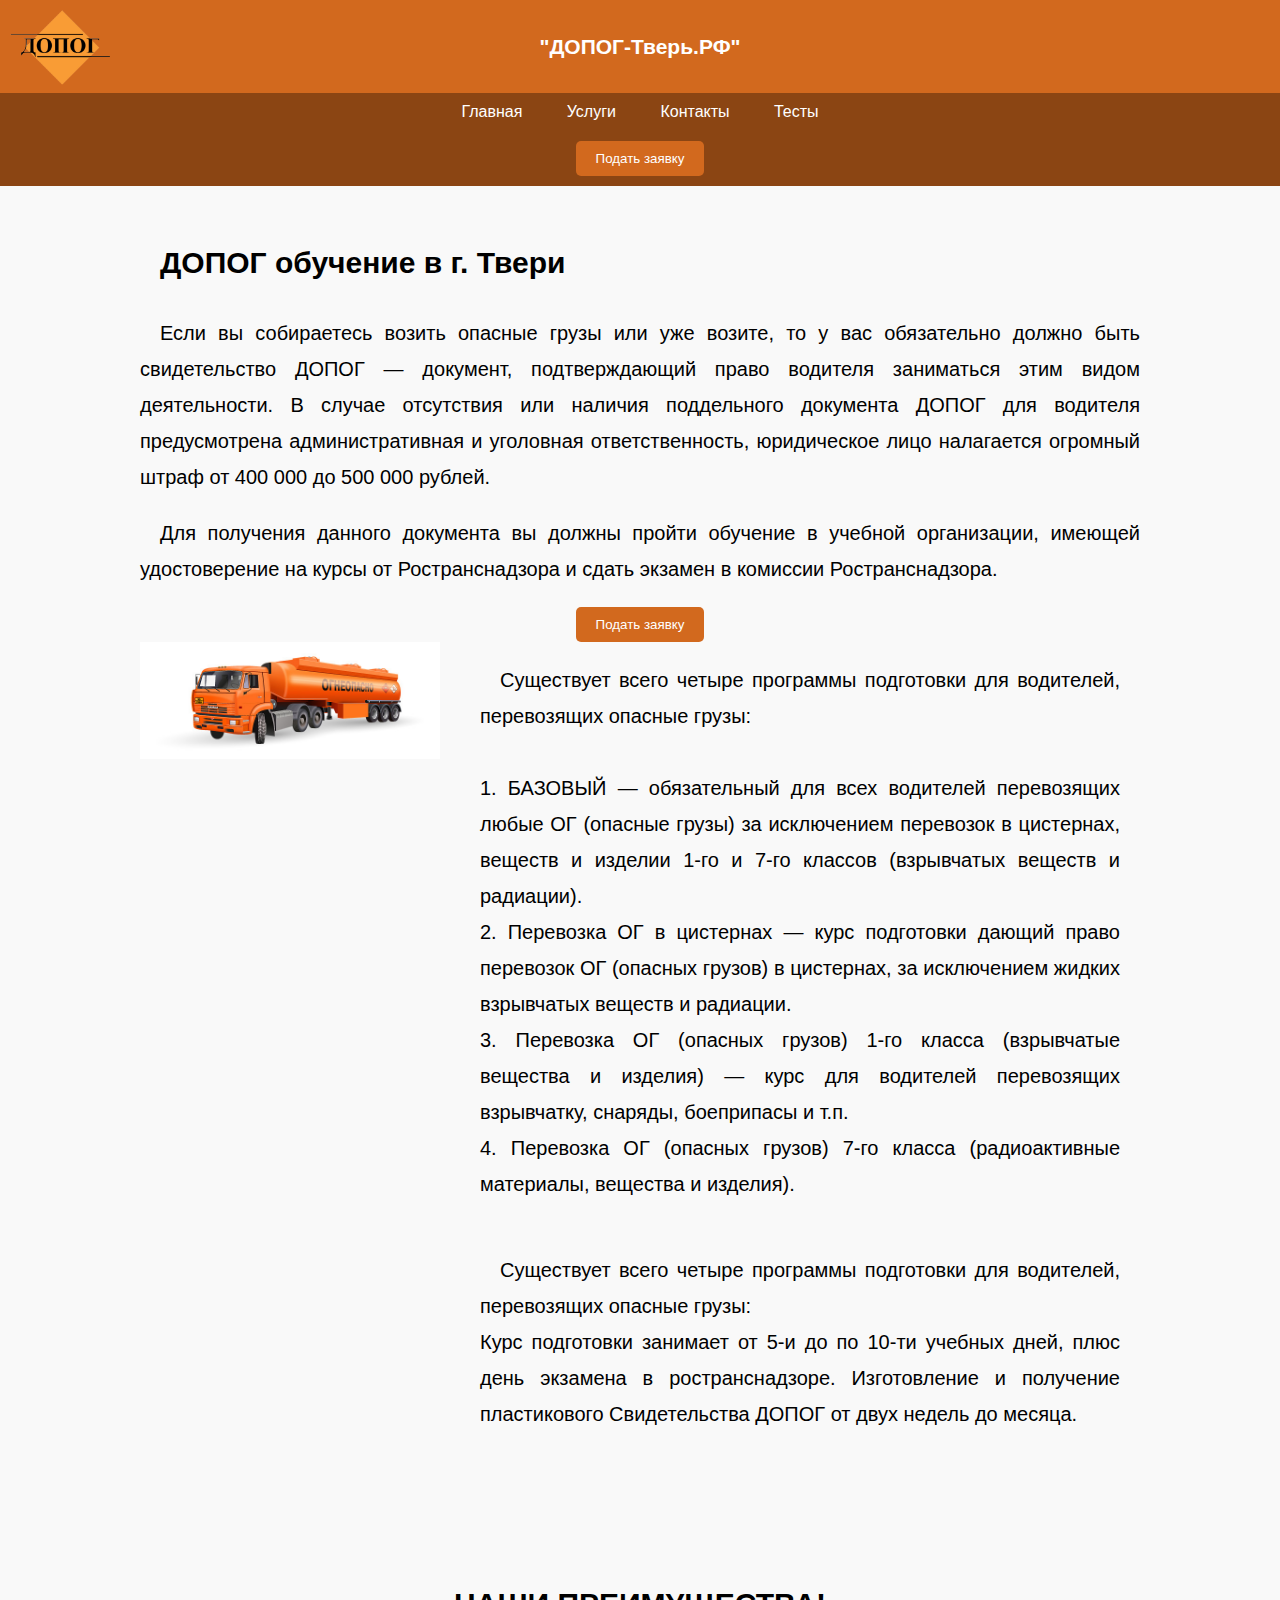
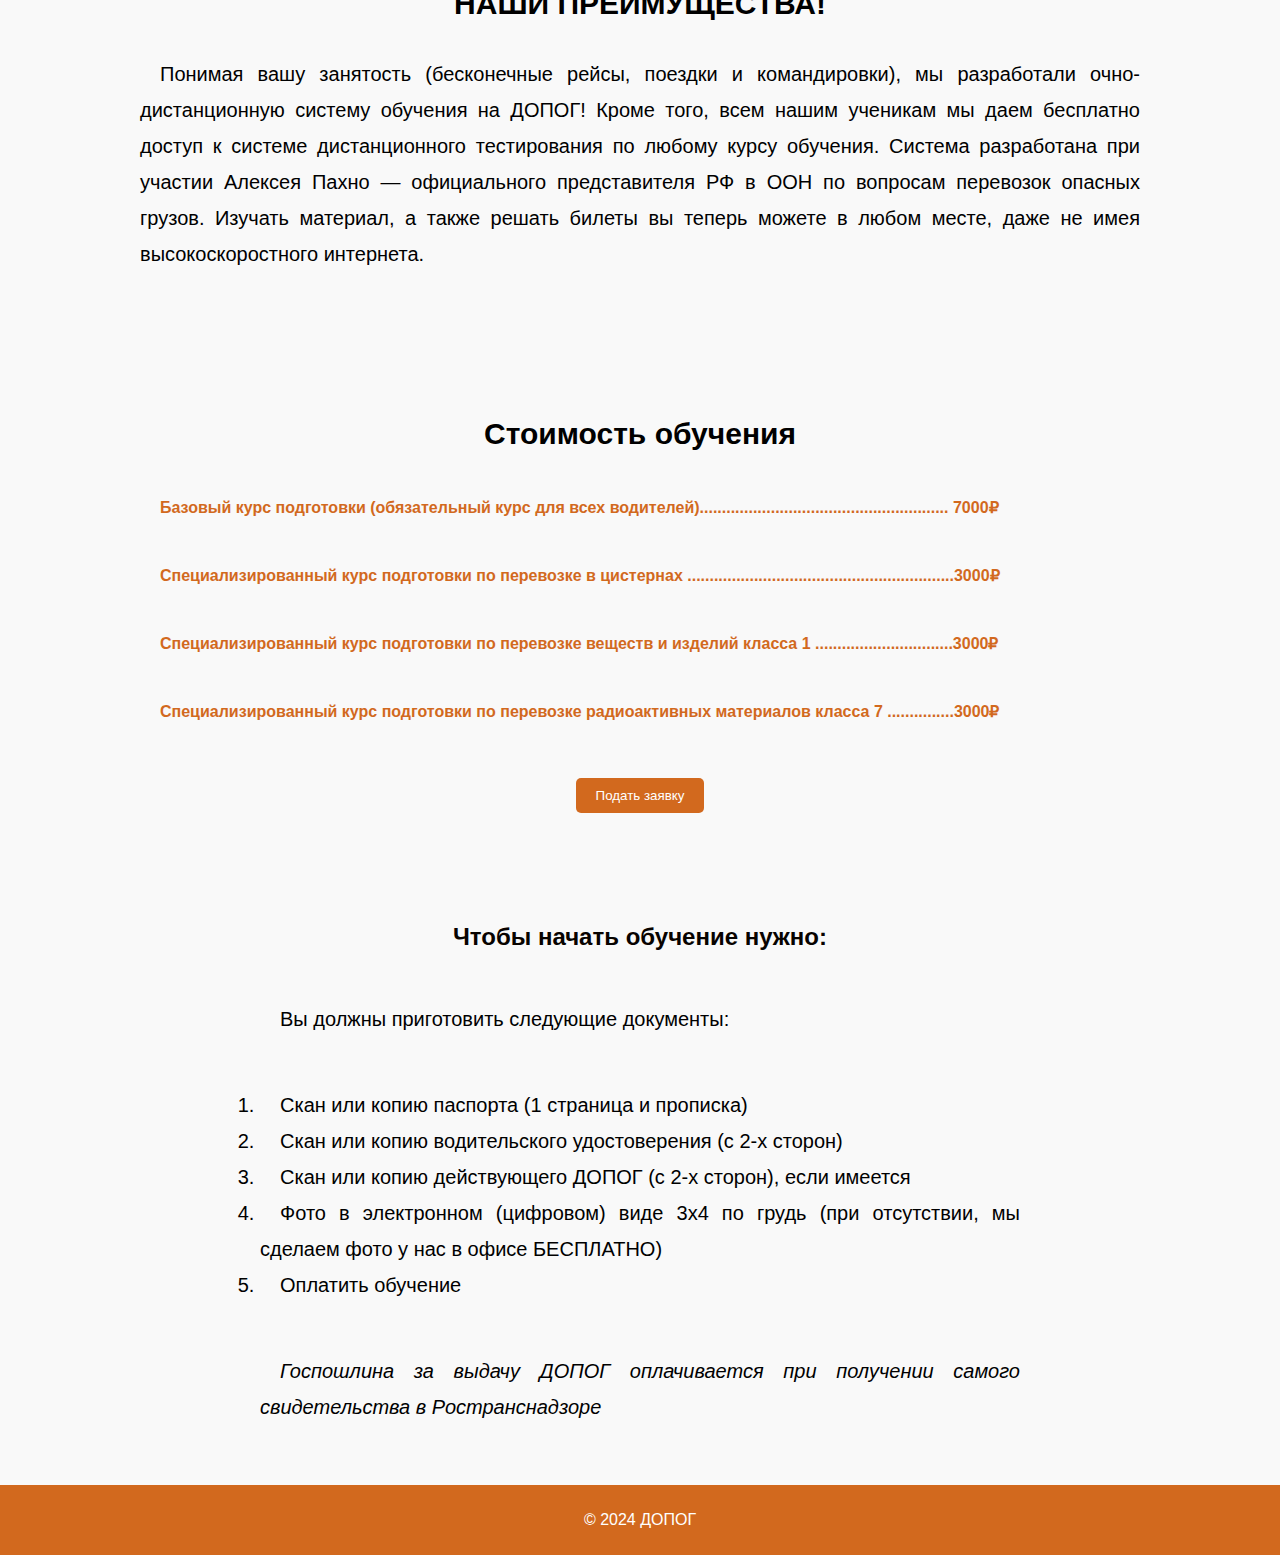
<file: index.html>
<!DOCTYPE html>
<html lang="ru">
<head>
    <meta charset="UTF-8">
    <meta name="viewport" content="width=device-width, initial-scale=1.0">
    <title>Учебный центр "ДОПОГ-Тверь.РФ"</title>
    <link rel="icon" href="./img/i.jpg" type="image/jpeg">
    <link rel="stylesheet" href="style.css">
</head>
<body>
    <header>
        <a href="index.html">
            <img src="./img/X-B1XLj3yAQ.png" alt="Логотип ДОПОГ" class="logo">
        </a>
        <h1>"ДОПОГ-Тверь.РФ"</h1>
    </header>
    <nav> 
        <a href="index.html">Главная</a>
        <a href="services.html">Услуги</a>
        <a href="contacts.html">Контакты</a>
        <a href="tests.html">Тесты</a>
        <button onclick="openForm()" class="request-btn">Подать заявку</button>
    </nav>
    <section id="about">
        <h2>ДОПОГ обучение в г. Твери</h2>
        <p>Если вы собираетесь возить опасные грузы или уже возите, то у вас обязательно должно быть свидетельство ДОПОГ — документ, подтверждающий право водителя заниматься этим видом деятельности. В случае отсутствия или наличия поддельного документа ДОПОГ для водителя предусмотрена административная и уголовная ответственность, юридическое лицо налагается огромный штраф от 400 000 до 500 000 рублей.</p>
        <p>Для получения данного документа вы должны пройти обучение в учебной организации, имеющей удостоверение на курсы от Ространснадзора и сдать экзамен в комиссии Ространснадзора.</p>
        <button onclick="openForm()" class="request-btn">Подать заявку</button>
        <div class="services-text-container">
            <img src="./img/dopog-kamaz.jpg" alt="Изображение ДОПОГ" class="service-image">
            <div class="text-content">
                <p class="about-text">
                    Существует всего четыре программы подготовки для водителей, перевозящих опасные грузы:<br><br>
                    1. БАЗОВЫЙ — обязательный для всех водителей перевозящих любые ОГ (опасные грузы) за исключением перевозок в цистернах, веществ и изделии 1-го и 7-го классов (взрывчатых веществ и радиации).<br>
                    2. Перевозка ОГ в цистернах — курс подготовки дающий право перевозок ОГ (опасных грузов) в цистернах, за исключением жидких взрывчатых веществ и радиации.<br>
                    3. Перевозка ОГ (опасных грузов) 1-го класса (взрывчатые вещества и изделия) — курс для водителей перевозящих взрывчатку, снаряды, боеприпасы и т.п.<br>
                    4. Перевозка ОГ (опасных грузов) 7-го класса (радиоактивные материалы, вещества и изделия).
                </p>
                <p class="about-text">
                    Существует всего четыре программы подготовки для водителей, перевозящих опасные грузы:<br>
                    Курс подготовки занимает от 5-и до по 10-ти учебных дней, плюс день экзамена в ространснадзоре. Изготовление и получение пластикового Свидетельства ДОПОГ от двух недель до месяца.
                </p>
            </div>
        </div>
    </section>
    
    <section id="contact">
        <h2>НАШИ ПРЕИМУЩЕСТВА!</h2>
        <div class="contact-text-container">
            <p class="contact-text">
                Понимая вашу занятость (бесконечные рейсы, поездки и командировки), мы разработали очно-дистанционную систему обучения на ДОПОГ! Кроме того, всем нашим ученикам мы даем бесплатно доступ к системе дистанционного тестирования по любому курсу обучения. Система разработана при участии Алексея Пахно — официального представителя РФ в ООН по вопросам перевозок опасных грузов. Изучать материал, а также решать билеты вы теперь можете в любом месте, даже не имея высокоскоростного интернета.
            </p>
        </div>
    </section>

    <section id="pricing">
        <h2>Стоимость обучения</h2>
        <div class="pricing-text-container">
            <p class="pricing-text">
                <strong><a href="services.html" class="pricing-link">Базовый курс подготовки (обязательный курс для всех водителей)........................................................ 7000₽</a></strong><br>
                <strong><a href="services.html" class="pricing-link">Специализированный курс подготовки по перевозке в цистернах ............................................................3000₽</a></strong><br>
                <strong><a href="services.html" class="pricing-link">Специализированный курс подготовки по перевозке веществ и изделий класса 1 ...............................3000₽</a></strong><br>
                <strong><a href="services.html" class="pricing-link">Специализированный курс подготовки по перевозке радиоактивных материалов класса 7 ...............3000₽</a></strong><br>
            </p>
            <button onclick="openForm()" class="request-btn">Подать заявку</button>
        </div>
    </section>    
        
        <section id="requirements" style="padding: 20px; max-width: 800px; margin: 0 auto;">
            <h2 class="centered" style="color: #080300;">Чтобы начать обучение нужно:</h2>
            <div>
                <p class="about-text" style="text-align: justify;">
                    Вы должны приготовить следующие документы:
                </p>
                <ul class="about-text" style="list-style-type: decimal; padding-left: 20px;">
                    <li>Скан или копию паспорта (1 страница и прописка)</li>
                    <li>Скан или копию водительского удостоверения (с 2-х сторон)</li>
                    <li>Скан или копию действующего ДОПОГ (с 2-х сторон), если имеется</li>
                    <li>Фото в электронном (цифровом) виде 3х4 по грудь (при отсутствии, мы сделаем фото у нас в офисе БЕСПЛАТНО)</li>
                    <li>Оплатить обучение</li>
                </ul>
                <p class="about-text" style="text-align: justify;">
                    <em>Госпошлина за выдачу ДОПОГ оплачивается при получении самого свидетельства в Ространснадзоре</em>
                </p>
            </div>
        </section>
        
        <button onclick="scrollToTop()" class="back-to-top"></button>
        <div class="content-wrapper">
            <footer>
                <p>&copy; 2024 ДОПОГ </p>
            </footer>
        </div>
    
       <div id="myModal" class="modal">
    <div class="modal-content">
        <span class="close" onclick="closeForm()">&times;</span>
        <h2>Подать заявку</h2>
        <form id="requestForm">
            <label for="name">Имя:</label>
            <input type="text" id="name" placeholder="Имя" name="name" required>
            <label for="phone">Номер телефона (только цифры, 11 символов):</label>
            <input type="tel" id="phone" name="phone" placeholder="+7(900) 800-00-00" pattern="[0-9]{11}" maxlength="11" required>
            <button type="submit">Отправить</button>
        </form>
        <div id="formMessage" style="display:none;"></div>
    </div>
</div>

<script src="main.js"></script>
    </body>
    </html>
</file>
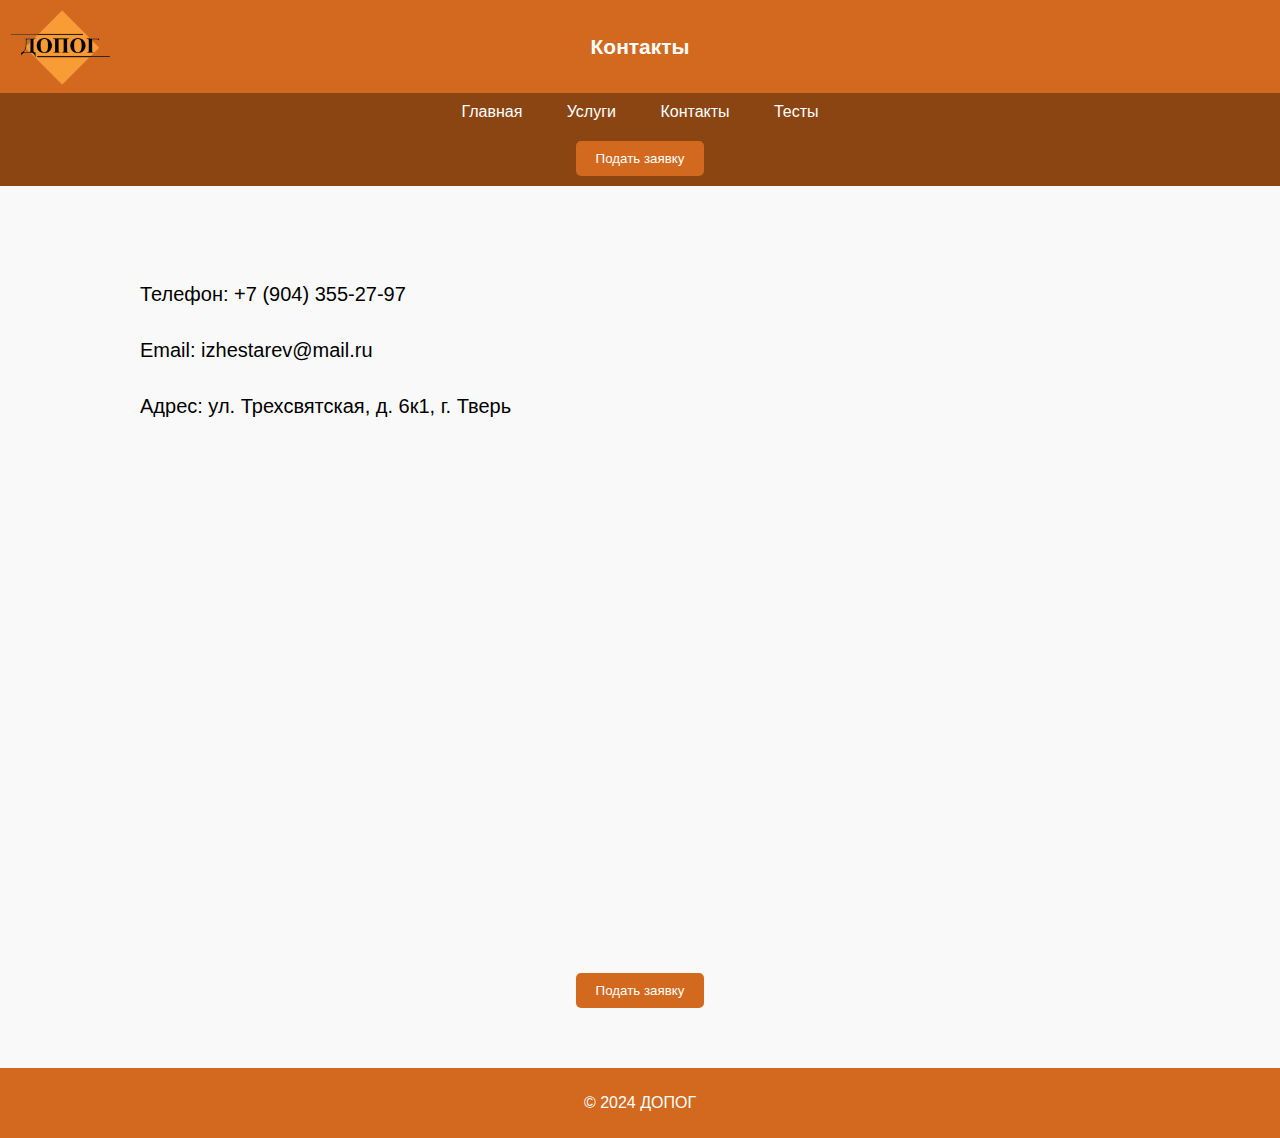
<file: contacts.html>
<!DOCTYPE html>
<html lang="ru">
<head>
    <meta charset="UTF-8">
    <meta name="viewport" content="width=device-width, initial-scale=1.0">
    <title>Контакты</title>
    <link rel="stylesheet" href="style.css">
    <link rel="icon" href="./img/i.jpg" type="image/jpeg">
</head>
<body>
    <header>
        <a href="index.html">
            <img src="./img/X-B1XLj3yAQ.png" alt="Логотип ДОПОГ" class="logo">
        </a>
        <h1>Контакты</h1>
    </header>
    <nav>
        <a href="index.html">Главная</a>
        <a href="services.html">Услуги</a>
        <a href="contacts.html">Контакты</a>
        <a href="tests.html">Тесты</a>
        <button onclick="openForm()" class="request-btn">Подать заявку</button>
    </nav>
    
    <section id="contact">
        <p>Телефон: +7 (904) 355-27-97</p>
        <p>Email: izhestarev@mail.ru</p>
        <p>Адрес: ул. Трехсвятская, д. 6к1, г. Тверь</p>
        <div id="map-container">
            <script type="text/javascript" charset="utf-8" async src="https://api-maps.yandex.ru/services/constructor/1.0/js/?um=constructor%3Add90d24d27154bee69b114891109191d1e91a4035be8429a45c6de1d0837a276&amp;width=100%25&amp;height=100%25&amp;lang=ru_RU&amp;scroll=true"></script>
        </div>
        <button onclick="openForm()" class="request-btn">Подать заявку</button>
    </section>
    
   
    <div id="myModal" class="modal">
    <div class="modal-content">
        <span class="close" onclick="closeForm()">&times;</span>
        <h2>Подать заявку</h2>
        <form id="requestForm">
            <label for="name">Имя:</label>
            <input type="text" id="name" placeholder="Имя" name="name" required>
            <label for="phone">Номер телефона (только цифры, 10 символов):</label>
            <input type="tel" id="phone" name="phone" placeholder="+7(900) 800-00-00" pattern="[0-9]{11}" maxlength="11" required>
            <button type="submit">Отправить</button>
        </form>
        <div id="formMessage" style="display:none;"></div>
    </div>
</div>
   
    <div class="content-wrapper">
        <footer>
            <p>&copy; 2024 ДОПОГ </p>
        </footer>
    </div>

    <button onclick="scrollToTop()" class="back-to-top"></button>
    <script src="main.js"></script>
</body>
</html>
</file>
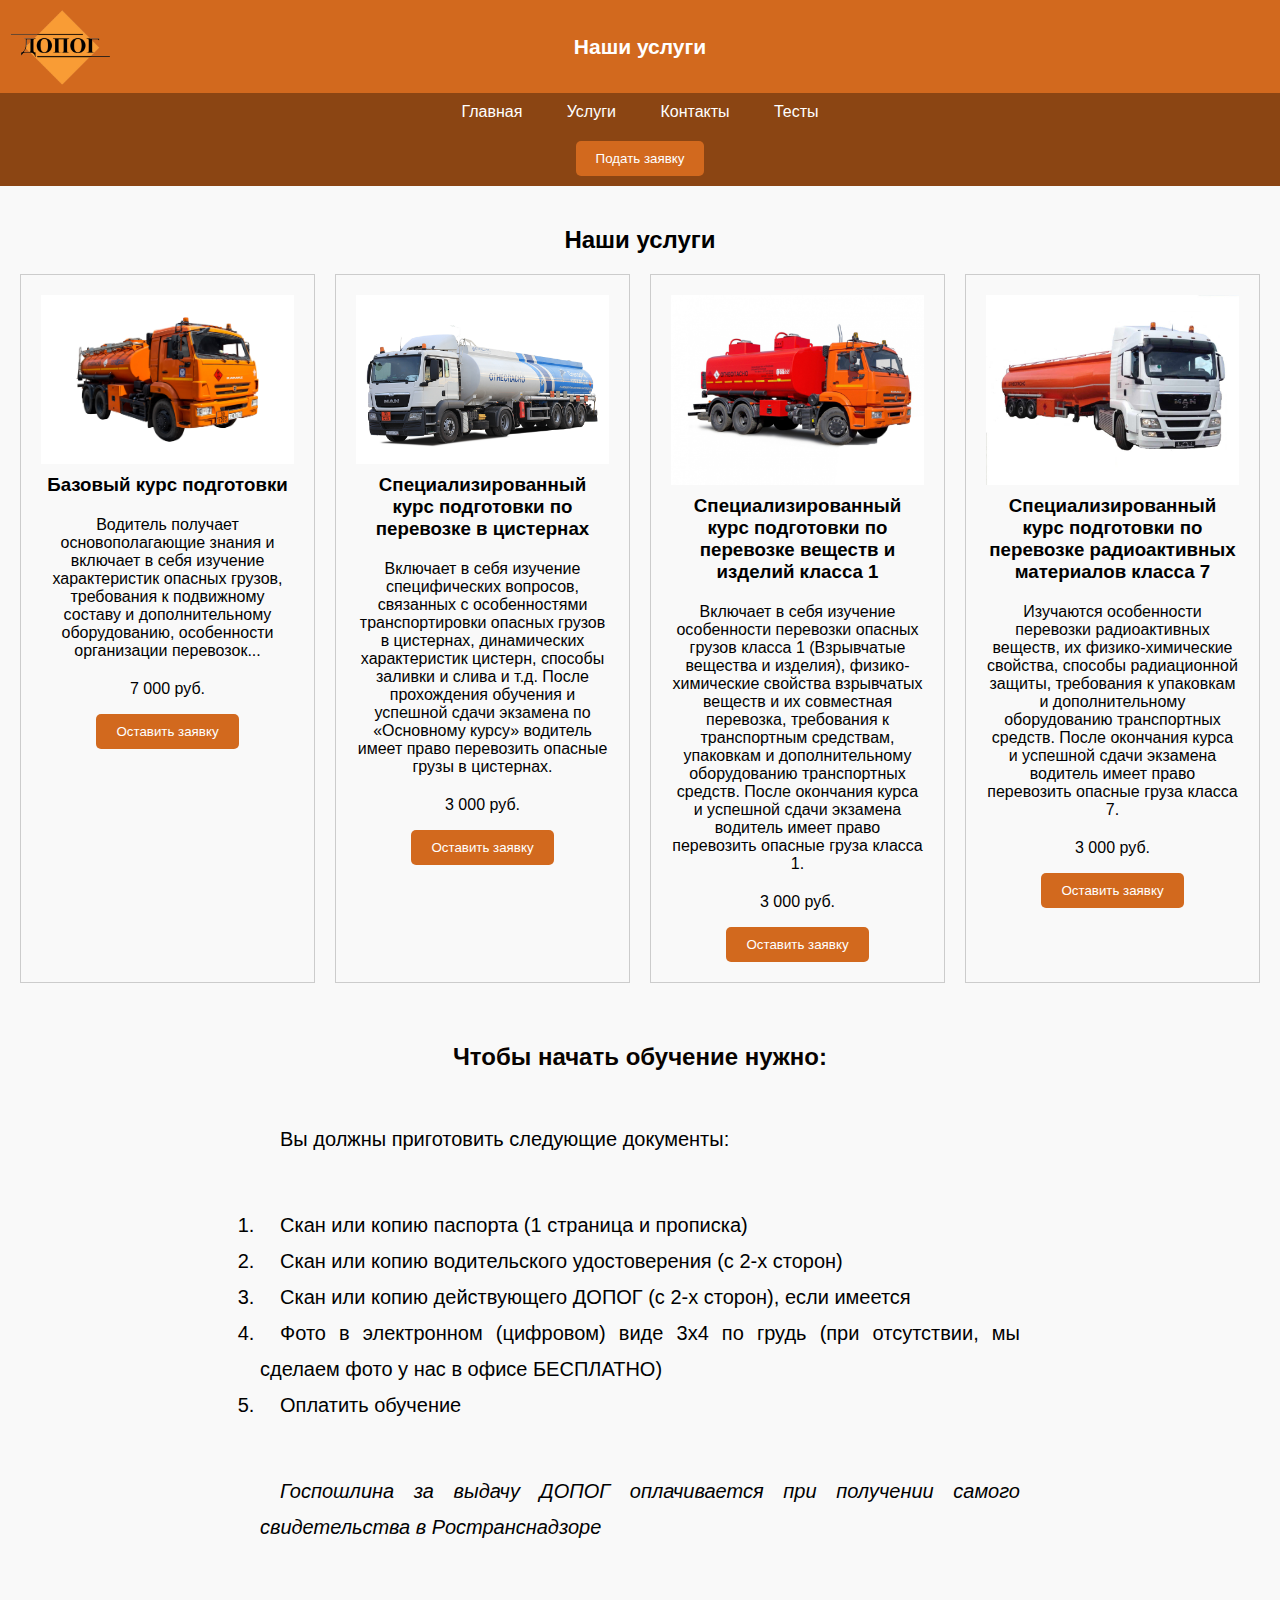
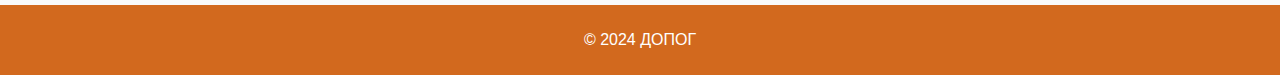
<file: services.html>
<!DOCTYPE html>
<html lang="ru">
<head>
    <meta charset="UTF-8">
    <meta name="viewport" content="width=device-width, initial-scale=1.0">
    <title>Услуги</title>
    <link rel="stylesheet" href="style.css">
    <link rel="icon" href="./img/i.jpg" type="image/jpeg">
</head>
<body>
    <header>
        <a href="index.html">
            <img src="./img/X-B1XLj3yAQ.png" alt="Логотип ДОПОГ" class="logo">
        </a>
        <h1>Наши услуги</h1>
    </header>
    <nav>
        <a href="index.html">Главная</a>
        <a href="services.html">Услуги</a>
        <a href="contacts.html">Контакты</a>
        <a href="tests.html">Тесты</a>
        <button onclick="openForm()" class="request-btn">Подать заявку</button>
    </nav>
    
    <section id="services">
        <h2>Наши услуги</h2>
        <div class="services-grid">
            <div class="service">
                <img src="./img/1695978014_gas-kvas-com-p-kartinki-benzovoz-23.jpg" alt="Изображение услуги 1">
                <h3>Базовый курс подготовки</h3>
                <p>Водитель получает основополагающие знания и включает в себя изучение характеристик опасных грузов, требования к подвижному составу и дополнительному оборудованию, особенности организации перевозок...</p>
                <p>7 000 руб.</p>
                <button onclick="openForm()" class="request-btn">Оставить заявку</button>
            </div>
            <div class="service">
                <img src="./img/benzovoz.png" alt="Изображение услуги 2">
                <h3>Специализированный курс подготовки по перевозке в цистернах</h3>
                <p>Включает в себя изучение специфических вопросов, связанных с особенностями транспортировки опасных грузов в цистернах, динамических характеристик цистерн, способы заливки и слива и т.д. После прохождения обучения и успешной сдачи экзамена по «Основному курсу» водитель имеет право перевозить опасные грузы в цистернах.</p>
                <p>3 000 руб.</p>
                <button onclick="openForm()" class="request-btn">Оставить заявку</button>
            </div>
            <div class="service">
                <img src="./img/1.2.jpg" alt="Изображение услуги 3">
                <h3>Специализированный курс подготовки по перевозке веществ и изделий класса 1</h3>
                <p>Включает в себя изучение особенности перевозки опасных грузов класса 1 (Взрывчатые вещества и изделия), физико-химические свойства взрывчатых веществ и их совместная перевозка, требования к транспортным средствам, упаковкам и дополнительному оборудованию транспортных средств. После окончания курса и успешной сдачи экзамена водитель имеет право перевозить опасные груза класса 1.</p>
                <p>3 000 руб.</p>
                <button onclick="openForm()" class="request-btn">Оставить заявку</button>
            </div>
            <div class="service">
                <img src="./img/bitumovozi.png" alt="Изображение услуги 4">
                <h3>Специализированный курс подготовки по перевозке радиоактивных материалов класса 7</h3>
                <p>Изучаются особенности перевозки радиоактивных веществ, их физико-химические свойства, способы радиационной защиты, требования к упаковкам и дополнительному оборудованию транспортных средств. После окончания курса и успешной сдачи экзамена водитель имеет право перевозить опасные груза класса 7.</p>
                <p>3 000 руб.</p>
                <button onclick="openForm()" class="request-btn">Оставить заявку</button>
            </div>
        </div>
    </section>
    
    <section id="requirements" style="padding: 20px; max-width: 800px; margin: 0 auto;">
        <h2 class="centered" style="color: #080300;">Чтобы начать обучение нужно:</h2>
        <div>
            <p class="about-text" style="text-align: justify;">
                Вы должны приготовить следующие документы:
            </p>
            <ul class="about-text" style="list-style-type: decimal; padding-left: 20px;">
                <li>Скан или копию паспорта (1 страница и прописка)</li>
                <li>Скан или копию водительского удостоверения (с 2-х сторон)</li>
                <li>Скан или копию действующего ДОПОГ (с 2-х сторон), если имеется</li>
                <li>Фото в электронном (цифровом) виде 3х4 по грудь (при отсутствии, мы сделаем фото у нас в офисе БЕСПЛАТНО)</li>
                <li>Оплатить обучение</li>
            </ul>
            <p class="about-text" style="text-align: justify;">
                <em>Госпошлина за выдачу ДОПОГ оплачивается при получении самого свидетельства в Ространснадзоре</em>
            </p>
        </div>
    </section>
    <div id="myModal" class="modal">
        <div class="modal-content">
            <span class="close" onclick="closeForm()">&times;</span>
            <h2>Подать заявку</h2>
            <form id="requestForm">
                <label for="name">Имя:</label>
                <input type="text" id="name" placeholder="Имя" name="name" required>
                <label for="phone">Номер телефона (только цифры, 11 символов):</label>
                <input type="tel" id="phone" name="phone" placeholder="+7(900) 800-00-00" pattern="[0-9]{11}" maxlength="11" required>
                <button type="submit">Отправить</button>
            </form>
            <div id="formMessage" style="display:none;"></div>
        </div>
    </div>
   

    <div class="content-wrapper">
        <footer>
            <p>&copy; 2024 ДОПОГ </p>
        </footer>
    </div>

    <button onclick="scrollToTop()" class="back-to-top"></button>
    <script src="main.js"></script>
</body>
</html>
</file>
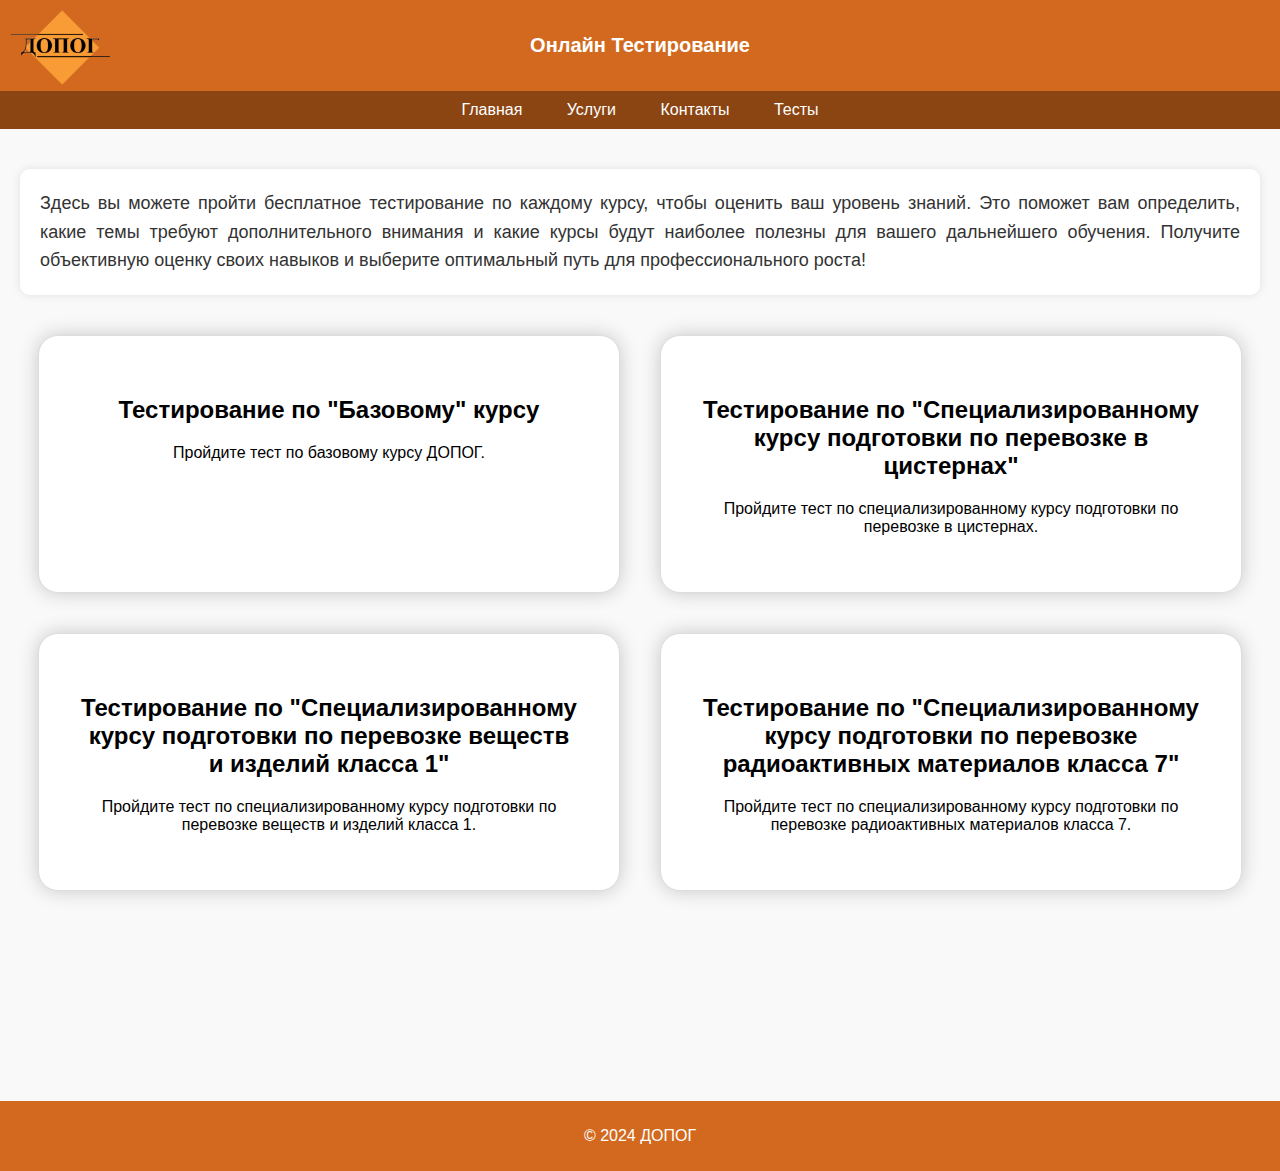
<file: tests.html>
<!DOCTYPE html>
<html lang="ru">
<head>
    <meta charset="UTF-8">
    <meta name="viewport" content="width=device-width, initial-scale=1.0">
    <title>Тестирование ДОПОГ</title>
    <link rel="stylesheet" href="tests.css">
    <link rel="icon" href="./img/i.jpg" type="image/jpeg">
</head>
<body>
    <header>
        <a href="index.html">
            <img src="./img/X-B1XLj3yAQ.png" alt="Логотип ДОПОГ" class="logo">
        </a>
        <h1>Онлайн Тестирование</h1>
    </header>
    <nav> 
        <a href="index.html">Главная</a>
        <a href="services.html">Услуги</a>
        <a href="contacts.html">Контакты</a>
        <a href="tests.html">Тесты</a>
    </nav>
    
    <section id="tests" class="content-wrapper"> <!-- Добавляем класс content-wrapper для центрирования -->
        <div class="intro-text">
            Здесь вы можете пройти бесплатное тестирование по каждому курсу, чтобы оценить ваш уровень знаний. Это поможет вам определить, какие темы требуют дополнительного внимания и какие курсы будут наиболее полезны для вашего дальнейшего обучения. Получите объективную оценку своих навыков и выберите оптимальный путь для профессионального роста!
        </div>
        <div class="test-block" data-test="basic">
            <h2>Тестирование по "Базовому" курсу</h2>
            <p>Пройдите тест по базовому курсу ДОПОГ.</p>
        </div>
        <div class="test-block" data-test="tanks">
            <h2>Тестирование по "Специализированному курсу подготовки по перевозке в цистернах"</h2>
            <p>Пройдите тест по специализированному курсу подготовки по перевозке в цистернах.</p>
        </div>
        <div class="test-block" data-test="class1">
            <h2>Тестирование по "Специализированному курсу подготовки по перевозке веществ и изделий класса 1"</h2>
            <p>Пройдите тест по специализированному курсу подготовки по перевозке веществ и изделий класса 1.</p>
        </div>
        <div class="test-block" data-test="class7">
            <h2>Тестирование по "Специализированному курсу подготовки по перевозке радиоактивных материалов класса 7"</h2>
            <p>Пройдите тест по специализированному курсу подготовки по перевозке радиоактивных материалов класса 7.</p>
        </div>
    </section>

    <div id="quiz-container" class="hide content-wrapper"> 
        <div id="question-container">
            <div id="question"></div>
            <div id="answers"></div>
        </div>
        <button onclick="window.location.href='tests.html';" class="nav-btn">Выйти из теста</button>
        <button id="next-btn" class="request-btn">Следующий</button>
    </div>


        <footer>
            <p>&copy; 2024 ДОПОГ </p>
        </footer>

    <script src="tests.js"></script>
</body>
</html>
</file>
<file: style.css>
/* Общие стили */
body {
    font-family: Arial, sans-serif;
    margin: 0;
    padding: 0;
    background-color: #f9f9f9;
    position: relative; /* Для правильного позиционирования кнопки вверх */
    padding-bottom: 60px; /* Высота подвала */
}

header {
    background-color: #D2691E;
    color: white;
    padding: 20px;
    text-align: center;
    position: relative;
}

nav {
    background-color: #8B4513;
    color: white;
    padding: 10px;
    text-align: center;
}

nav a {
    color: white;
    text-decoration: none;
    margin: 0 20px;
    cursor: pointer;
}

section {
    padding: 20px;
}

.logo {
    position: absolute;
    top: 10px;
    left: 10px;
    width: 100px;
    height: auto;
}

#about {
    text-align: justify;
    margin: 50px auto;
    max-width: 1000px;
    padding: 0 20px;
    text-indent: 20px;
    font-size: 20px;
    line-height: 1.8;
}

#about p {
    margin-top: 20px;
}

/* Кнопка "Вверх" */
.back-to-top {
    display: none; /* Изначально скрыта */
    position: fixed;
    bottom: 20px;
    right: 20px;
    width: 50px;
    height: 50px;
    background-color: #D2691E;
    border: none;
    border-radius: 50%;
    cursor: pointer;
    text-align: center;
    font-size: 24px;
    line-height: 50px;
    background-image: url('./img/channels4_profile.jpg');
    background-repeat: no-repeat;
    background-size: contain;
    z-index: 999; /* Обеспечение нахождения выше контента */
}

/* Медиа-запросы для мобильных устройств */
@media only screen and (max-width: 600px) {
    body {
        font-size: 16px;
        padding-bottom: 80px;
    }

    header {
        padding: 10px;
    }

    nav {
        padding: 5px;
    }

    nav a {
        margin: 0 10px;
    }

    section {
        padding: 10px;
    }

    footer {
        padding: 5px;
    }

    .logo {
        top: 5px;
        left: 5px;
        width: 80px;
    }

    #about {
        margin: 20px 10px;
        padding: 0 10px;
        font-size: 18px;
    }

    #about p {
        margin-top: 10px;
        font-size: 18px;
    }

    .modal-content {
        margin: 30% auto;
        width: 90%;
    }

    #requestForm input[type="text"],
    #requestForm input[type="tel"] {
        padding: 8px;
        margin-bottom: 10px;
    }

    .services-grid {
        grid-template-columns: 1fr;
    }

    .services-text-container {
        flex-direction: column;
    }

    .service-image {
        max-width: 100%;
        margin: 0 0 10px 0;
    }

    #contact {
        margin: 20px 10px;
        padding: 0 10px;
        font-size: 18px;
    }

    #pricing {
        margin: 20px 10px;
        padding: 0 10px;
        font-size: 18px;
    }

    #documents {
        margin: 20px 10px;
        padding: 10px;
        font-size: 16px;
    }

    #documents ul {
        padding-left: 20px;
    }

    #documents ul li {
        margin-bottom: 5px;
    }

    #documents .note {
        font-size: 14px;
    }

    .back-to-top {
        bottom: 10px;
        right: 10px;
        width: 40px;
        height: 40px;
        font-size: 20px;
        line-height: 40px;
    }
}

/* Стили для модального окна */
.modal {
    display: none;
    position: fixed;
    z-index: 1;
    left: 0;
    top: 0;
    width: 100%;
    height: 100%;
    overflow: auto;
    background-color: rgba(0, 0, 0, 0.5);
}

.modal-content {
    background-color: #fefefe;
    margin: 15% auto;
    padding: 20px;
    border: 1px solid #888;
    width: 80%;
    max-width: 400px;
    border-radius: 5px;
    position: relative;
}

.close {
    color: #aaa;
    float: right;
    font-size: 28px;
    font-weight: bold;
}

.close:hover,
.close:focus {
    color: black;
    text-decoration: none;
    cursor: pointer;
}

/* Стили для кнопки "Подать заявку" */
.request-btn {
    background-color: #D2691E;
    color: white;
    border: none;
    padding: 10px 20px;
    border-radius: 5px;
    cursor: pointer;
    transition: background-color 0.3s;
    display: block;
    margin: 0 auto;
}

.request-btn:hover {
    background-color: #8B4513;
}

#requestForm {
    display: flex;
    flex-direction: column;
}

#requestForm label {
    margin-bottom: 10px;
}

#requestForm input[type="text"],
#requestForm input[type="tel"] {
    padding: 10px;
    margin-bottom: 15px;
    border: 1px solid #ccc;
    border-radius: 5px;
}

#requestForm button[type="submit"] {
    background-color: #D2691E;
    color: white;
    border: none;
    padding: 10px 20px;
    border-radius: 5px;
    cursor: pointer;
    transition: background-color 0.3s;
}

#requestForm button[type="submit"]:hover {
    background-color: #8B4513;
}

.services-grid {
    display: grid;
    grid-template-columns: repeat(auto-fit, minmax(250px, 1fr));
    gap: 20px;
}

.service {
    padding: 20px;
    border: 1px solid #ccc;
    text-align: center;
}

.service img {
    max-width: 100%;
    height: auto;
}

.service h3 {
    margin-top: 10px;
}

.service button {
    margin-top: 10px;
    background-color: #D2691E;
    color: white;
    border: none;
    padding: 10px 20px;
    cursor: pointer;
}

.service button:hover {
    background-color: #A0522D;
}

.services-text-container {
    display: flex;
    max-width: 1000px;
    margin: 0 auto;
    padding-right: 0px;
}

.service-image {
    max-width: 300px;
    margin-right: 20px;
    align-self: flex-start;
}

.text-content {
    flex: 1;
}

.about-text {
    text-align: justify;
    margin: 20px 0;
    text-indent: 20px;
    line-height: 1.8;
}

#services {
    padding: 20px;
}

#services h2 {
    text-align: center;
}

#services p {
    margin-top: 20px;
}

#contact {
    text-align: justify;
    margin: 50px auto;
    max-width: 1000px;
    padding: 0 20px;
    font-size: 20px;
    line-height: 1.8;
}

#contact h2 {
    text-align: center;
}

.contact-text {
    margin-top: 20px;
    text-align: justify;
    text-indent: 20px;
}


    #pricing {
        text-align: justify;
        margin: 50px auto;
        max-width: 1000px;
        padding: 0 20px;
        font-size: 20px;
        line-height: 1.8;
    }
    
    #pricing h2 {
        text-align: center;
    }
    
    .pricing-text {
        margin-top: 20px;
        text-align: justify;
        text-indent: 20px;
    }
    
    footer {
        background-color: #D2691E;
        color: white;
        text-align: center;
        padding: 10px 0;
        width: 100%;
        position: absolute;
        bottom: 0;
        left: 0;
        right: 0;
        z-index: 10;
    }
    
    /* Дополнительные стили для текста */
    .about-text {
        text-align: justify;
        margin: 50px auto;
        max-width: 1000px;
        padding: 0 20px;
        text-indent: 20px;
        font-size: 20px;
        line-height: 1.8;
    }
    
    .about-text ul {
        list-style-type: disc;
        padding-left: 40px;
    }
    
    .about-text ul li {
        margin-bottom: 10px;
    }
    
    .request-btn {
        display: block;
        margin: 0 auto;
    }
    
    .centered {
        text-align: center;
    }
    
    #contact {
        padding: 20px;
    }
    
    #map-container {
        width: 100%;
        height: 509px; /* Высота карты на десктопе */
    }
    
    @media (max-width: 600px) {
        #map-container {
            height: 300px; /* Высота карты на мобильных устройствах */
        }
    }
    
    #pricing {
        padding: 20px;
        text-align: center;
    }
    
    .pricing-text-container {
        margin-top: 20px;
    }
    
    .pricing-text {
        font-size: 16px;
        line-height: 1.5;
    }
    
    .pricing-link {
        color: #D2691E;
        text-decoration: none;
        display: block; 
        padding: 10px 0;
    }
    
    .pricing-link:hover {
        text-decoration: underline;
    }
    
    .request-btn {
        margin-top: 20px;
        padding: 10px 20px;
        background-color: #D2691E;
        color: #fff;
        border: none;
        border-radius: 5px;
        cursor: pointer;
    }
    
    .request-btn:hover {
        background-color: #A0522D;
    }
    
    /* Mobile styles */
    @media (max-width: 600px) {
        .pricing-text {
            font-size: 14px;
        }
    
        .pricing-link {
            white-space: normal;
            word-break: break-word;
        }
    
        .request-btn {
            width: 100%; 
            box-sizing: border-box; 
        }
    }
    
    .service img {
        vertical-align: middle;
        max-width: 100%;
    }
    
    header h1 {
        font-size: 21px;
        line-height: 1.2;
    }
</file>
<file: tests.css>
body {
    font-family: Arial, sans-serif;
    margin: 0;
    padding: 0;
    background-color: #f9f9f9;
    text-align: center;
    display: flex;
    flex-direction: column;
    align-items: center;
    min-height: 100vh;
}

header {
    background-color: #D2691E;
    color: white;
    padding: 20px;
    text-align: center;
    position: relative;
    width: 100%;
    box-sizing: border-box;
}

nav {
    background-color: #8B4513;
    color: white;
    padding: 10px;
    text-align: center;
    width: 100%;
    box-sizing: border-box;
    position: relative;
    left: 0;
}

nav a {
    color: white;
    text-decoration: none;
    margin: 0 20px;
    cursor: pointer;
}

.logo {
    position: absolute;
    top: 10px;
    left: 10px;
    width: 100px;
    height: auto;
}

main {
    flex: 1;
    display: flex;
    flex-direction: column;
    align-items: center;
    padding: 20px;
    width: 100%; /* добавлено для полной ширины */
    box-sizing: border-box; /* учитывать внешние отступы в размерах */
}

#tests {
    display: flex;
    flex-wrap: wrap;
    justify-content: center;
    margin: 20px auto;
    max-width: 1600px;
}

.test-block {
    background-color: #fff;
    border: 1px solid #ddd;
    border-radius: 20px;
    box-shadow: 0 0 20px rgba(0, 0, 0, 0.2);
    margin: 20px;
    padding: 40px;
    width: 500px;
    cursor: pointer;
    transition: transform 0.2s, box-shadow 0.2s;
}

.test-block:hover {
    transform: scale(1.05);
    box-shadow: 0 0 30px rgba(0, 0, 0, 0.3);
}

.hide {
    display: none;
}

.intro-text {
    margin: 20px;
    font-size: 18px;
    line-height: 1.6;
    text-align: justify;
    color: #333;
    background-color: #fff;
    padding: 20px;
    border-radius: 10px;
    box-shadow: 0 0 10px rgba(0, 0, 0, 0.1);
}

#quiz-container {
    background-color: #fff;
    border: 1px solid #ddd;
    border-radius: 10px;
    box-shadow: 0 0 10px rgba(0, 0, 0, 0.1);
    padding: 20px;
    max-width: 500px;
    width: 90%;
    margin-top: 20px;
}

#question-container {
    margin-bottom: 20px;
}

#question {
    font-size: 20px;
    margin-bottom: 10px;
}

#answers {
    display: flex;
    flex-direction: column;
    gap: 10px;
}

.request-btn {
    display: inline-block;
    background-color: #D2691E;
    color: white;
    border: none;
    padding: 10px 20px;
    border-radius: 5px;
    cursor: pointer;
    transition: background-color 0.3s;
}

.request-btn:hover {
    background-color: #8B4513;
}

.correct {
    background-color: #4CAF50;
    color: white;
}

.wrong {
    background-color: #f44336;
    color: white;
}

.answer {
    background-color: #fff;
    border: 1px solid #ddd;
    border-radius: 20px;
    box-shadow: 0 0 20px rgba(0, 0, 0, 0.2);
    margin: 20px;
    padding: 30px;
    width: 400px;
    cursor: pointer;
    transition: transform 0.2s, box-shadow 0.2s;
}

.answer:hover {
    transform: scale(1.05);
    box-shadow: 0 0 30px rgba(0, 0, 0, 0.3);
}

.nav-btn {
    display: inline-block;
    padding: 10px 20px;
    margin: 10px;
    background-color: #D2691E;
    color: #fff;
    border: none;
    border-radius: 5px;
    cursor: pointer;
    text-decoration: none;
    transition: background-color 0.3s;
}

.nav-btn:hover {
    background-color: #8B4513;
}

footer {
    background-color: #D2691E;
    color: white;
    text-align: center;
    padding: 10px 0;
    width: 100%;
    margin-top: 170px;
    bottom: 0;
    left: 0;
    right: 0;
    z-index: 10;
}

@media only screen and (max-width: 600px) {
    header {
        padding: 10px;
    }

    nav {
        padding: 5px;
    }

    .test-block {
        width: 90%;
        margin: 10px auto;
        padding: 20px;
    }

    #quiz-container {
        padding: 10px;
        max-width: 90%;
    }

    #question {
        font-size: 16px;
    }

    #answers {
        gap: 5px;
    }

    .request-btn {
        padding: 8px 16px;
        font-size: 14px;
    }

    .answer {
        width: 90%;
        padding: 20px;
        margin: 10px auto;
    }

    .intro-text {
        margin-bottom: 20px;
    }

    nav a {
        margin: 0 10px;
    }

    .nav-btn {
        padding: 8px 16px;
        font-size: 14px;
    }

    .logo {
        width: 80px;
        top: 5px;
        left: 5px;
    }

    footer {
        padding: 10px 0;
    }
}
header h1 {
    font-size: 20px;
    line-height: 1.2;
}
</file>
